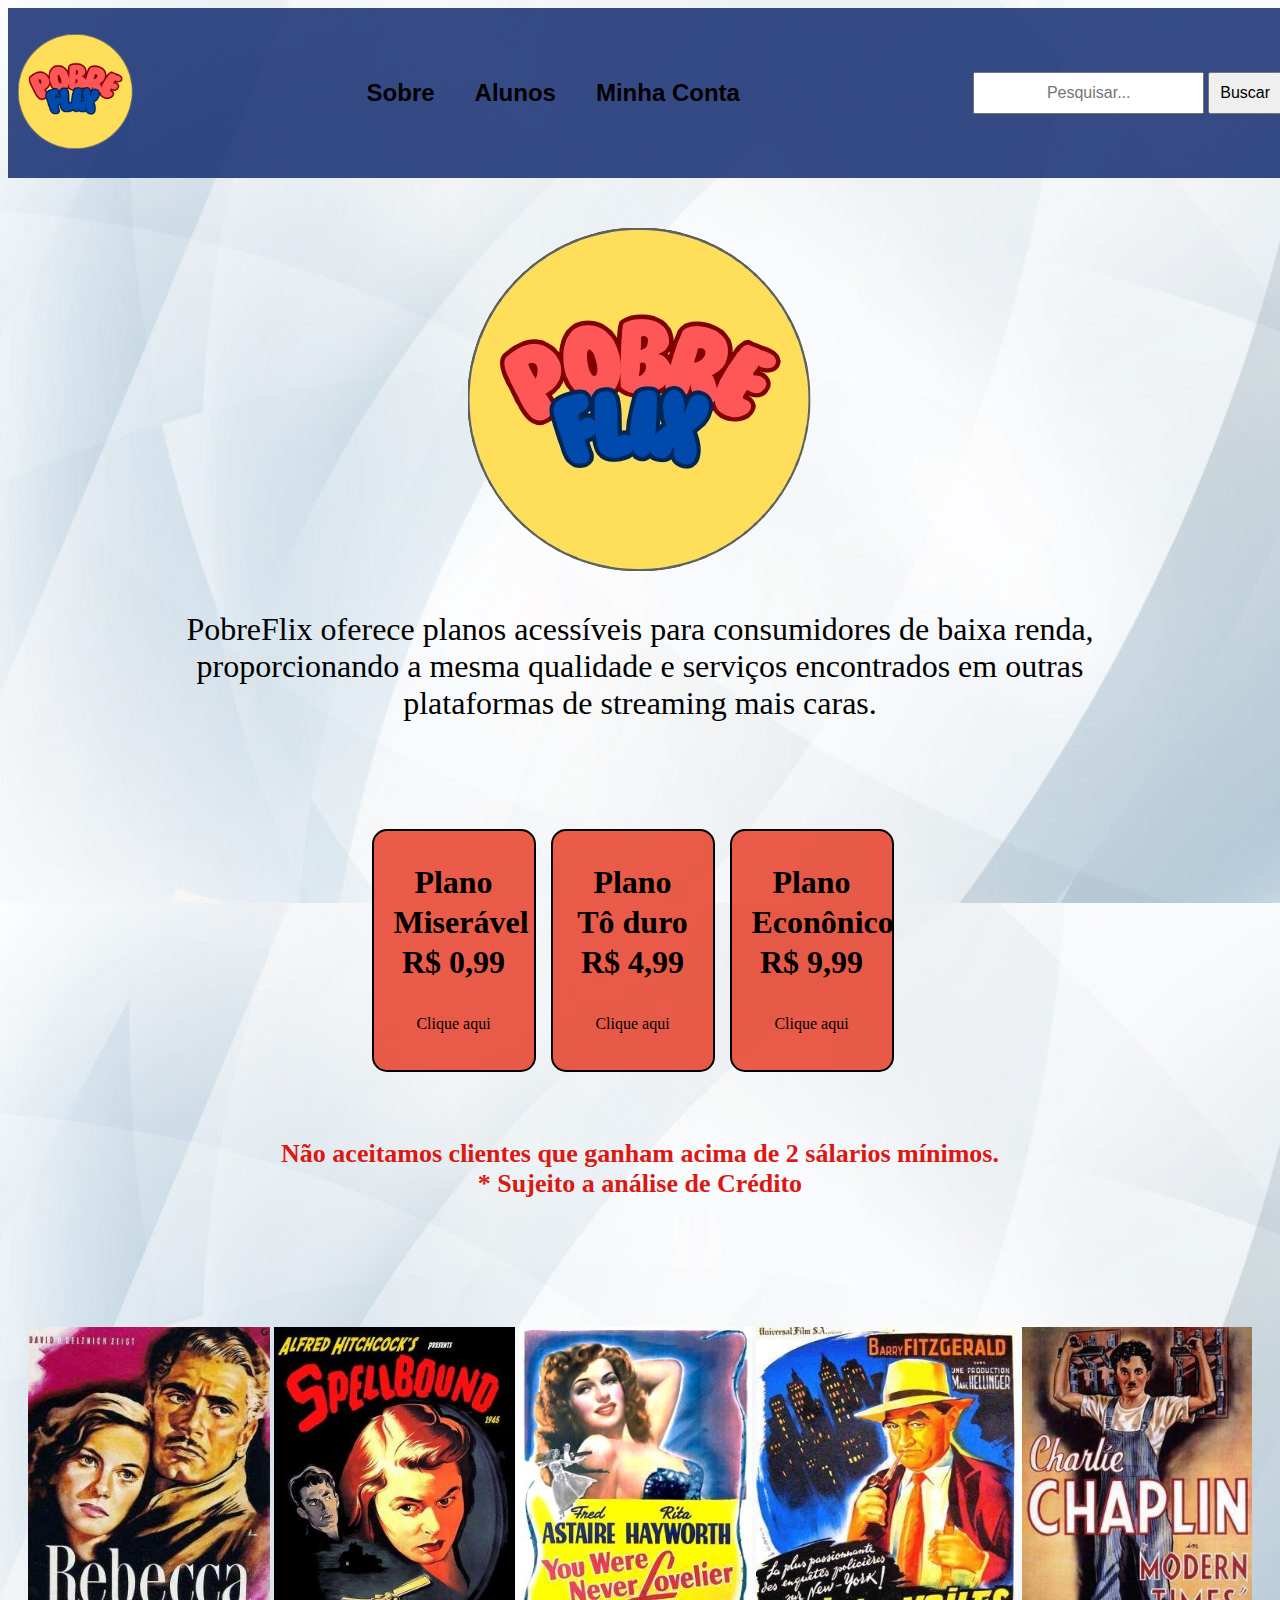
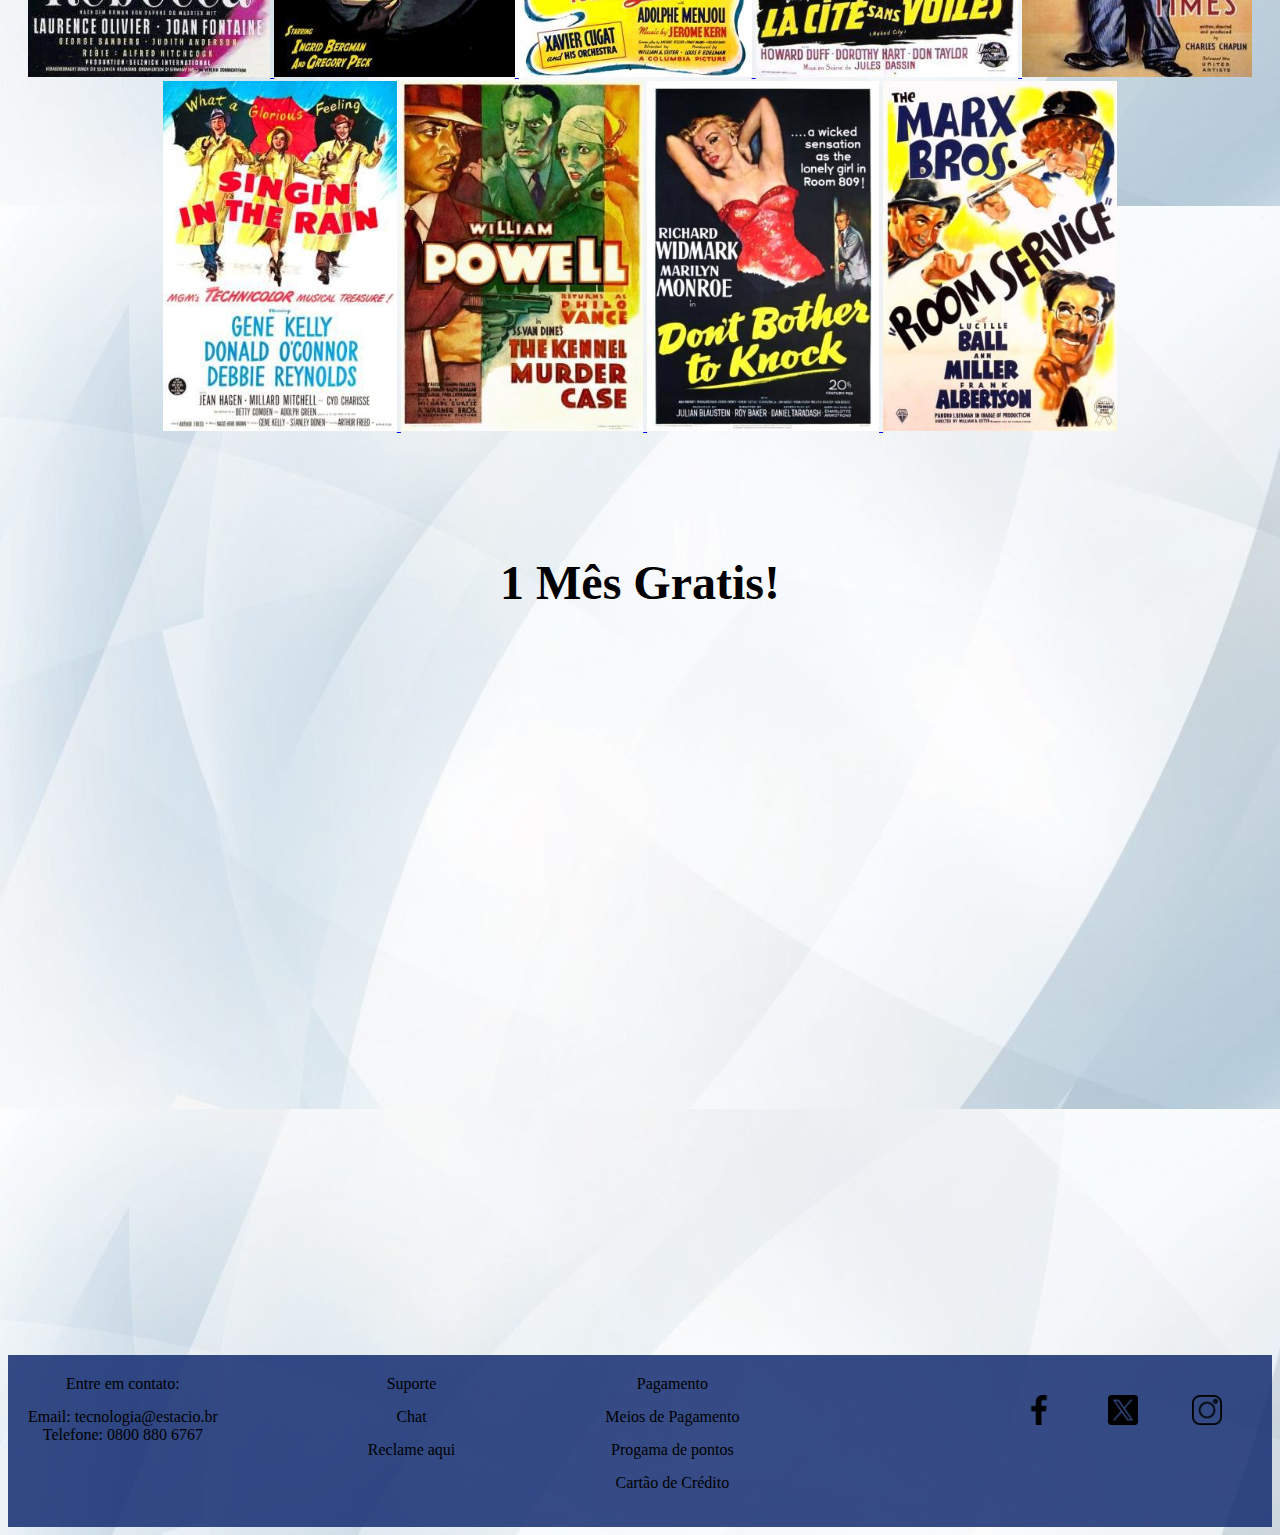
<file: index.html>
<!DOCTYPE html>
<html lang="pt-br">

<head>
    <meta charset="UTF-8">
    <meta name="viewport" content="width=device-width, initial-scale=1.0">
    <link rel="shortcut icon" type="image/jpg" href="imagens/logo.png"/>
    <title>PobreFlix</title>
    <link rel="stylesheet" href="styles.css">
</head>

<body>
    <header>
        <div class="logo">
            <img src="imagens/logo.png" alt="Imagem 1">
        </div>

        <nav>
            <ul>
                <li><a href="sobre.html">Sobre</a></li>
                <li><a href="Alunos.html">Alunos</a></li>
                <li><a href="https://estudante.estacio.br/login">Minha Conta</a></li>
            </ul>
        </nav>

        <div class="search-container">
            <form action="imagens/not.jpg" method="get">
                <input type="text" placeholder="Pesquisar..." name="search">
                <button type="submit">Buscar</button>
            </form>
        </div>
    </header>
    <section class="main-content">
        <img src="imagens/logo.png">
         <p>PobreFlix oferece planos acessíveis para consumidores de baixa renda,<br> proporcionando a mesma qualidade e serviços encontrados em outras<br>plataformas de streaming mais caras.</p>
    </section>

    <section class="planos">
        <div class="caixa">
            <a href="https://www.youtube.com/">
                <h1>Plano Miserável<br>R$ 0,99</h1>
                <p>Clique aqui</p>
            </a>
        </div>
        <div class="caixa">
            <a href="https://cinemalivre.net/todos_os_filmes.php">
                <h1>Plano Tô duro<br>R$ 4,99 </h1>
                <p>Clique aqui</p>
            </a>
        </div>
        <div class="caixa">
            <a href="https://www.primevideo.com">
                <h1>Plano Econônico<br>R$ 9,99</h1>
                <p>Clique aqui</p>
            </a>
        </div>
    </section>
    
    <section class="informativo">
        <h1>Não aceitamos clientes que ganham acima de 2 sálarios mínimos.<br> * Sujeito a análise de Crédito</h1>
  </section>
    
    <section class="carousel">
        <div class="slide">
        <a href="https://cinemalivre.net/filme_rebecca.php">
            <img src="imagens/tema1.jpg" alt="Imagem 1">
        </a>
        <a href="https://cinemalivre.net/filme-quando-fala-o-coracao-1945.php">
            <img src="imagens/tema2.jpg" alt="Imagem 2">
        </a>
        <a href=https://cinemalivre.net/filme-bonita-como-nunca-1942.php>
            <img src="imagens/tema3.jpg" alt="Imagem 3">
        </a>
        <a href="https://cinemalivre.net/filme-cidade-nua-1948.php">
            <img src="imagens/tema4.jpg" alt="Imagem 4">
        </a>
        <a href="https://cinemalivre.net/filme_tempos_modernos_1936.php">
            <img src="imagens/tema5.jpg" alt="Imagem 5">
        </a>
        <a href="https://cinemalivre.net/filme-cantando-na-chuva-1952.php">
            <img src="imagens/tema6.jpg" alt="Imagem 6">
        </a>
        <a href="https://cinemalivre.net/filme-o-caso-de-hilda-lake-1933.php">
            <img src="imagens/tema7.jpg" alt="Imagem 7">
        </a>
        <a href="https://cinemalivre.net/filme-sangue-do-meu-sangue-1949.php">
            <img src="imagens/tema8.jpg" alt="Imagem 8">
        </a>
        <a href="https://cinemalivre.net/filme-por-conta-do-bonifacio-1938.php">
            <img src="imagens/tema9.jpg" alt="Imagem 9">
        </a>
        </div>
    </section>
    <section class="videos">
        <h2>1 Mês Gratis!</h2>
        <iframe width="560" height="315" src="https://www.youtube.com/embed/BZca4jyYZXE?si=sn2mSz4DCPrIO52o" title="YouTube video player" frameborder="0" allow="accelerometer; autoplay; clipboard-write; encrypted-media; gyroscope; picture-in-picture; web-share" referrerpolicy="strict-origin-when-cross-origin" allowfullscreen></iframe>
        <iframe width="560" height="315" src="https://www.youtube.com/embed/pnfZrT_yCVw?si=T9r6o0lQxeK2S8t_" title="YouTube video player" frameborder="0" allow="accelerometer; autoplay; clipboard-write; encrypted-media; gyroscope; picture-in-picture; web-share" referrerpolicy="strict-origin-when-cross-origin" allowfullscreen></iframe>
        <iframe width="560" height="315" src="https://www.youtube.com/embed/24u-YbxTMhI?si=HI-cs_uDc5pExufw" title="YouTube video player" frameborder="0" allow="accelerometer; autoplay; clipboard-write; encrypted-media; gyroscope; picture-in-picture; web-share" referrerpolicy="strict-origin-when-cross-origin" allowfullscreen></iframe>
        <iframe width="560" height="315" src="https://www.youtube.com/embed/MDRz27fKyZ0?si=WFbHzCy0bYNVwNJz" title="YouTube video player" frameborder="0" allow="accelerometer; autoplay; clipboard-write; encrypted-media; gyroscope; picture-in-picture; web-share" referrerpolicy="strict-origin-when-cross-origin" allowfullscreen></iframe>
    </section>

    <footer>
        <div class="contact-info">
            <ul>
                 <li>Entre em contato:</li>
                 <il>Email: tecnologia@estacio.br</li>
                 <li>Telefone: 0800 880 6767</li>
            </ul>
            <ul>
                 <li>Suporte</li>
                 <li><a href="https://chatgpt.com">Chat</a></li>
                 <li><a href="https://www.reclameaqui.com.br/login/consumidor">Reclame aqui</a></li>
            </ul>
            <ul>
                <li>Pagamento</li>
                <li><a href="https://pagar.me">Meios de Pagamento</a></li>
                <li><a href="https://www.dotz.com.br/">Progama de pontos</a></li>
                <li><a href="https://www.itau.com.br/cartoes">Cartão de Crédito</a></li>
            </ul>
        </div>
        <div class="social-links">
            <a href="https://www.facebook.com/br.estacio/?locale=pt_BR"><img src="imagens/face.png"></a>
            <a href="https://x.com/estacio_br?ref_src=twsrc%5Egoogle%7Ctwcamp%5Eserp%7Ctwgr%5Eauthor"><img src="imagens/x.png"></a>
            <a href="https://www.instagram.com/estacio_brasil/"><img src="imagens/insta.png"></a>
        </div>
    </footer>
</body>

</html>
</file>
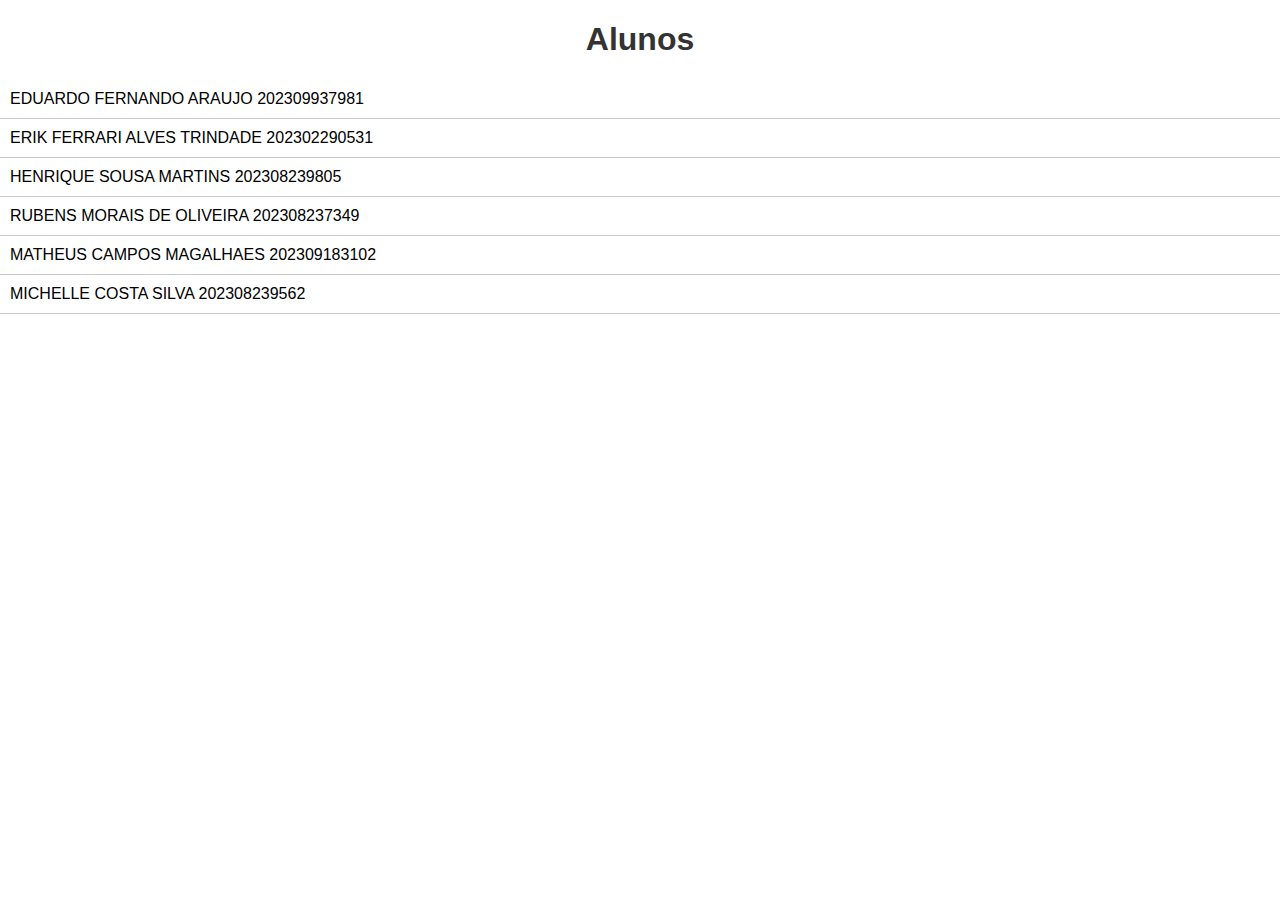
<file: Alunos.html>
<!DOCTYPE html>
<html lang="pt-br">
<head>
    <meta charset="UTF-8">
    <meta name="viewport" content="width=device-width, initial-scale=1.0">
    <title>Lista de Alunos</title>
    <link rel="stylesheet" href="styles2.css">
</head>
<body>
    <h1>Alunos</h1>
    <ul>
        <li>EDUARDO FERNANDO ARAUJO 202309937981</li>
        <li>ERIK FERRARI ALVES TRINDADE 202302290531</li>
        <li>HENRIQUE SOUSA MARTINS 202308239805</li>
        <li>RUBENS MORAIS DE OLIVEIRA 202308237349</li>
        <li>MATHEUS CAMPOS MAGALHAES 202309183102</li>
        <li>MICHELLE COSTA SILVA 202308239562</li>
    </ul>
</body>
</html>
</file>
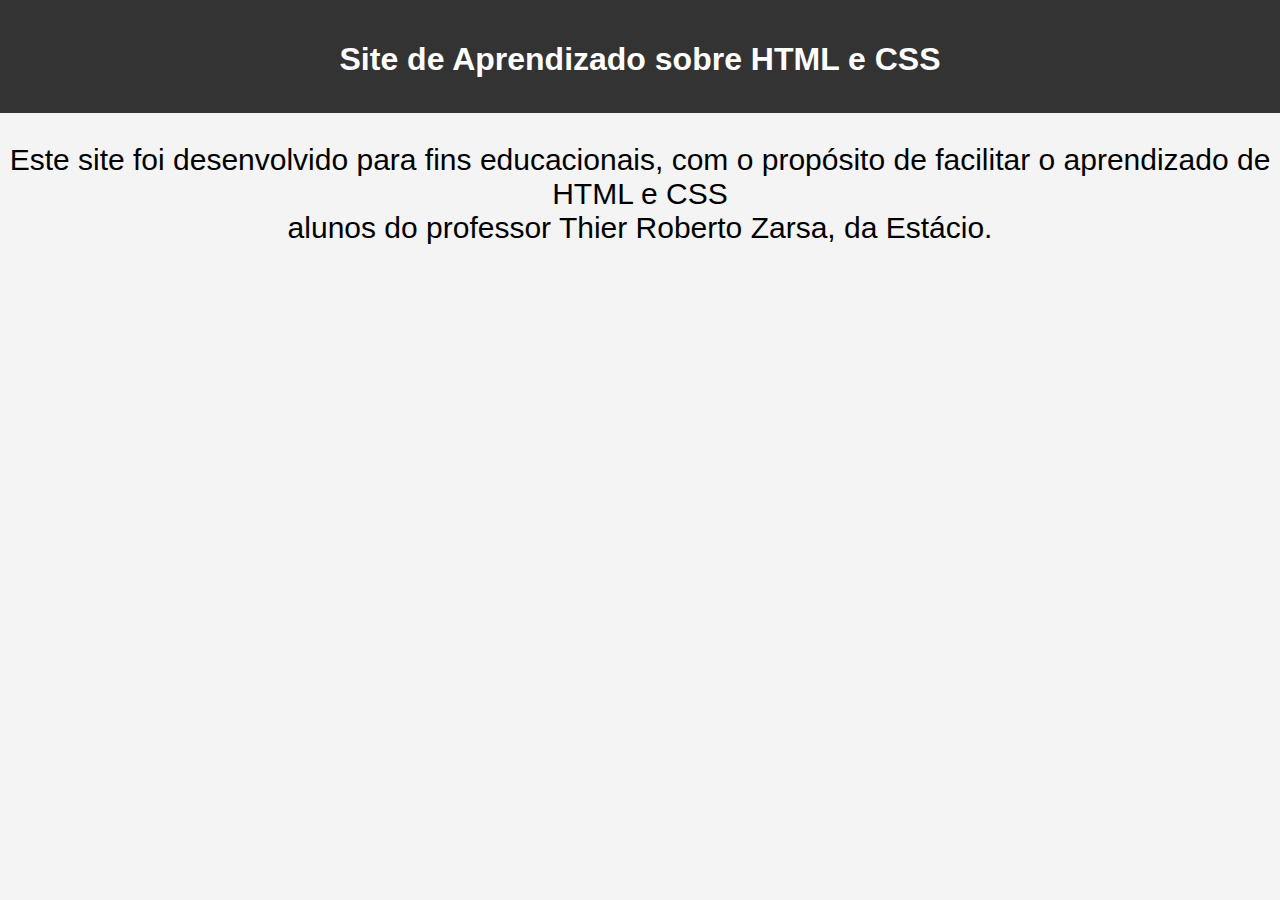
<file: sobre.html>
<!DOCTYPE html>
<html lang="pt-br">
<head>
    <meta charset="UTF-8">
    <meta name="viewport" content="width=device-width, initial-scale=1.0">
    <title>Site de Aprendizado de HTML e CSS</title>
    <link rel="stylesheet" href="styles1.css">

</head>
<body>
    <header>
        <h1>Site de Aprendizado sobre HTML e CSS</h1>
    </header>
    <main>
        <p>Este site foi desenvolvido para fins educacionais, com o propósito de facilitar o aprendizado de HTML e CSS<br>alunos do professor Thier Roberto Zarsa, da Estácio.</p>
    </main>
   
</body>
</html>
</file>
<file: styles.css>
:root {
    --main-bg-color: #d5daf1;
    --main-text-color: rgb(0, 0, 0);
    --main-accent-color: #000000;
    --secondary-bg-color: #072169ce;
    --secondary-text-color: rgba(255, 255, 255, 0.842);
    --button-hover-color: #ffcc00;
}

body {
    background:url("imagens/background-site.jpg");
    
}

 .informativo {
    font-family: Georgia, 'Times New Roman', Times, serif;
    text-align: center;
    color: #db1811;
    font-size: small;
    padding: 50px;
}
header {
    background-color: var(--secondary-bg-color);
    color: var(--secondary-text-color);
    padding: 10px;
    display: flex;
    justify-content: space-between;
    align-items: center;
    width: 100%;
    height: 150px;
}

.logo img {
    max-width: 100%;
    height: 115px;
}

nav ul {
    list-style-type: none;
    padding: 0;
    margin: 0;
    display: flex;

}

nav ul li {
    font-family: Arial, Helvetica, sans-serif;
    margin-right: 40px;

}

nav ul li:last-child {
    margin-right: 0;
    margin-left: 40;
}

nav ul li a {
    color: var(--main-accent-color);
    text-decoration: none;
    font-size: x-large;
    font-weight: bold;
    font-family: 'Arial', sans-serif;
    text-align: center;
}



.search-container {
    text-align: center;
}

.search-container input[type="text"],
.search-container button {
    padding: 10px 10px;
    font-size: 16px;
    text-align: center;
}

.carousel {
    margin-top: 40px;
    padding: 20px;
    text-align: center;
}

.slide img {
    max-width: 100%;
    height: 350px;
    cursor: pointer;
}



.main-content {
    font-family: Georgia, 'Times New Roman', Times, serif;
    text-align: center;
    color: var(--main-text-color);
    font-size: xx-large;
    padding: 50px;
}

.videos {
    padding: 60px;
    text-align: center;
    font-size: xx-large;
}

footer {
    background-color: var(--secondary-bg-color);
    padding: 20px;
    display: flex;
    justify-content: space-between;
    text-align: center;
}

.social-links a {
    color: var(--secondary-text-color);
    text-decoration: none;
    margin-right: 10px;
}

.social-links img {
    width: 30px;
    height: 30px;
    object-fit: cover;
    padding: 20px;
}

.planos {
    display: flex;
    justify-content: center;
    align-items: center;
    margin-top: 25px;
}

.contact-info {
    color: black;
    text-decoration: none;
    display: flex;           
    gap: 150px;              
}

.contact-info ul {
    list-style: none;       
    padding: 0;             
    margin: 0;              
}

.contact-info ul li {
    margin-bottom: 15px;    
}

.contact-info a {
    color: black;            
    text-decoration: none; 
}

.contact-info a:hover {
    text-decoration: underline;
}
  
.caixa { 
    font-family: Georgia, 'Times New Roman', Times, serif;
    padding: 10px 20px; 
    background-color: rgba(230, 38, 12, 0.747);
    border-radius: 15px;
    font-size: 16px;
    border: 2px solid black; 
    cursor: pointer;
    text-align: center;
    line-height: 40px; 
    margin-right: 15px;
    transition: background-color 0.3s;
    width: 120px; 
}

.caixa a {
    text-decoration: none;
    color: black;
}

.caixa:hover {
    background-color: var(--button-hover-color);
}


@media screen and (max-width: 768px) {
    header {
        flex-direction: column;
        align-items: flex-start;
    }

    .logo {
        margin-bottom: 15px;
    }

    nav ul li {
        margin-right: 10px;
    }

    .search-container {
        margin-right: 0;
    }
}

@media screen and (max-width: 576px) {
    nav ul {
        flex-direction: column;
    }

    nav ul li {
        margin-right: 0;
        margin-bottom: 10px;
    }
}
</file>
<file: styles2.css>
body {
    font-family: Arial, sans-serif;
    margin: 0;
    padding: 0;
}

h1 {
    text-align: center;
    color: #333;
}

ul {
    list-style-type: none;
    padding: 0;
}

li {
    padding: 10px;
    border-bottom: 1px solid #ccc;
}

li:hover {
    background-color: #f0f0f0;
}
</file>
<file: styles1.css>
body {

    font-family: Arial, sans-serif;
    margin: 0;
    padding: 0;
    background-color: #f4f4f4;
    text-align: center;
}

header {
    background-color: #333;
    color: #fff;
    padding: 20px 0;
}

h1 {
    margin-bottom: 15px;
}

p {
    font-size: 30px;
    margin-bottom: 20px;
}

footer {
    background-color: #333;
    color: #fff;
    padding: 10px 0;
    position: fixed;
    bottom: 0;
    width: 100%;
}
</file>
